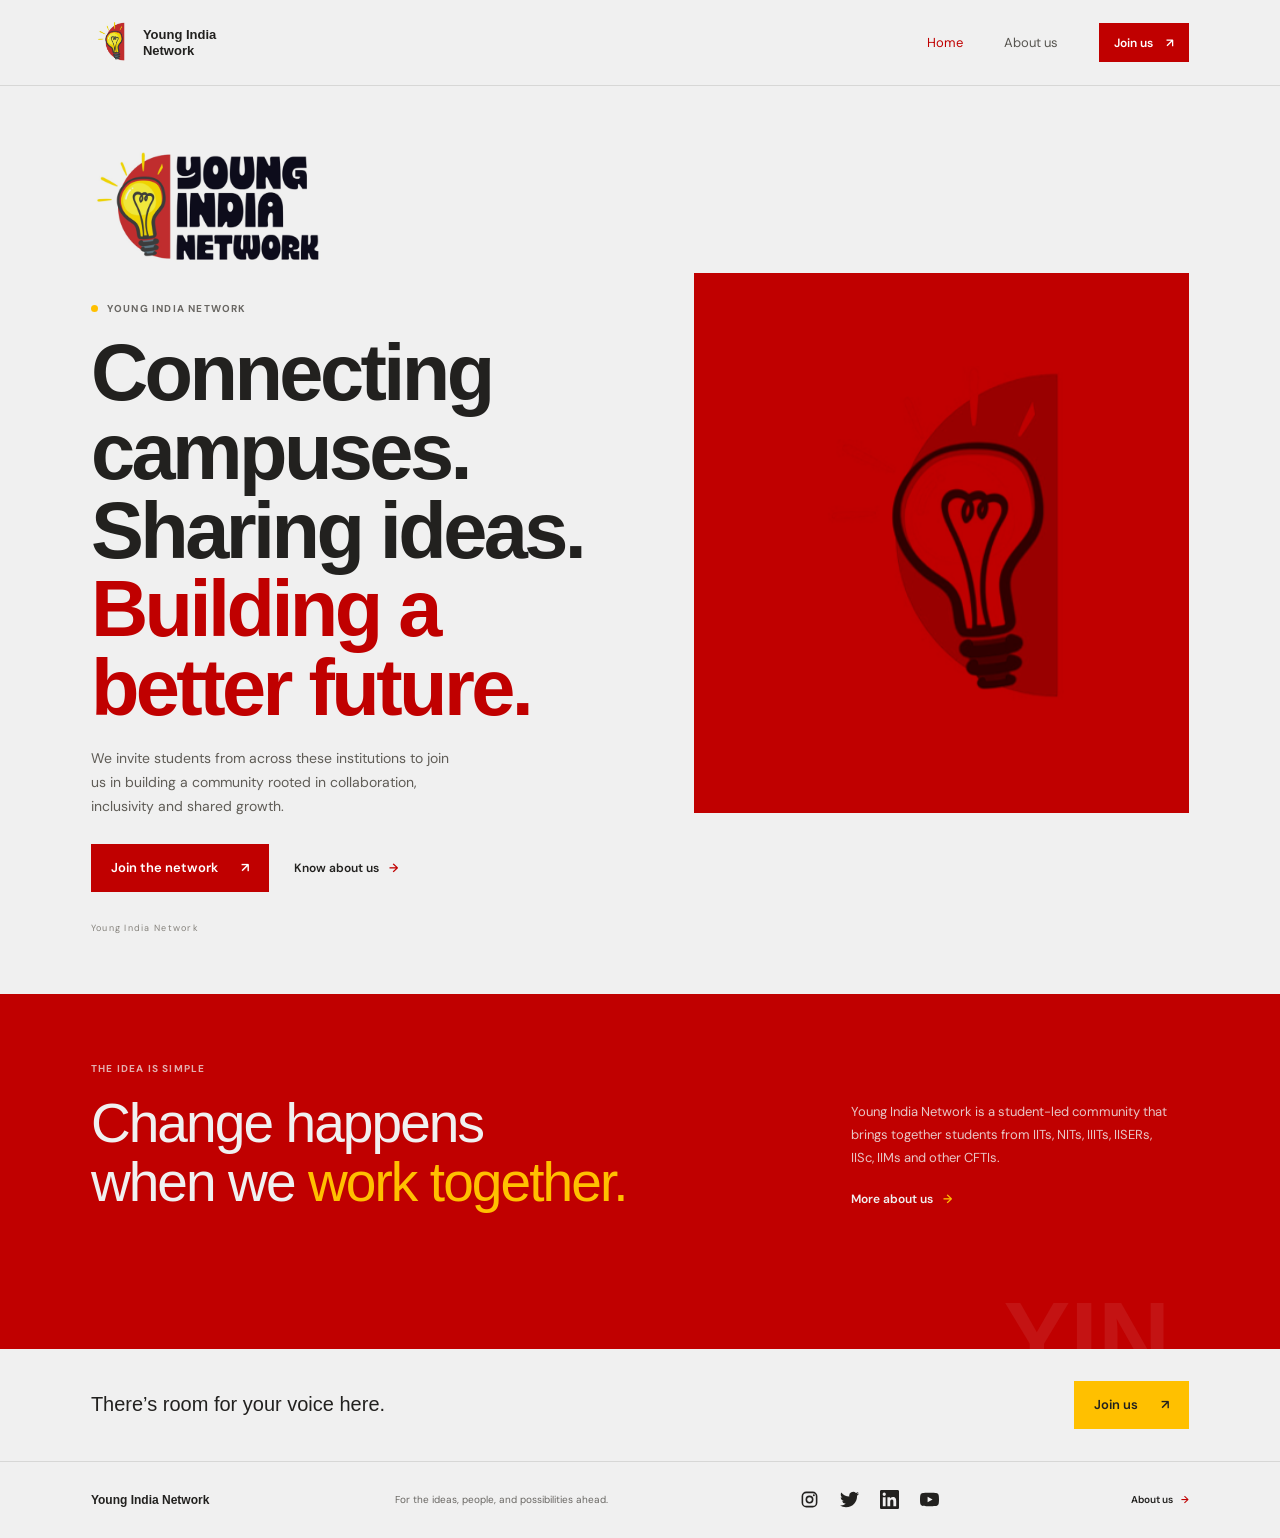
<file: index.html>
<!doctype html>
<html lang="en">
<head>
  <meta charset="utf-8">
  <meta name="viewport" content="width=device-width, initial-scale=1">
  <meta name="theme-color" content="#f0f0f0">
  <meta name="description" content="Young India Network brings young people together to learn, connect, and contribute.">
  <title>Young India Network</title>
  <link rel="preconnect" href="https://fonts.googleapis.com">
  <link rel="preconnect" href="https://fonts.gstatic.com" crossorigin>
  <link href="https://fonts.googleapis.com/css2?family=DM+Sans:wght@400;500;600;700&family=Space+Grotesk:wght@400;500;600;700&display=swap" rel="stylesheet">
  <link rel="stylesheet" href="styles.css">
</head>
<body>
  <header class="site-header">
    <a class="brand" href="index.html" aria-label="Young India Network home">
      <img class="brand-mark" src="Logo_small.png" alt="">
      <span class="brand-name">Young India<br>Network</span>
    </a>
    <nav class="site-nav" aria-label="Main navigation">
      <a class="nav-link nav-current" href="index.html" aria-current="page">Home</a>
      <a class="nav-link" href="about.html">About us</a>
      <a class="button button-small" href="https://docs.google.com/forms/d/e/1FAIpQLSc6pJM2d7O-C-1vWgSLkaAeCW4-TlcI62LzT0aVr6p32vbyDQ/viewform" target="_blank" rel="noopener noreferrer">Join us <span aria-hidden="true">↗</span></a>
    </nav>
  </header>

  <main>
    <section class="hero" aria-labelledby="hero-title">
      <div class="hero-copy">
        <img class="hero-logo" src="Logo.png" alt="Young India Network">
        <p class="eyebrow"><span class="eyebrow-dot" aria-hidden="true"></span> Young India Network</p>
        <h1 id="hero-title">Connecting campuses. <br>Sharing ideas. <br><span> Building a better future.</span></h1>
        <p class="hero-description">We invite students from across these institutions to join us in building a community rooted in collaboration, inclusivity and shared growth.</p>
        <div class="hero-actions">
          <a class="button" href="https://docs.google.com/forms/d/e/1FAIpQLSc6pJM2d7O-C-1vWgSLkaAeCW4-TlcI62LzT0aVr6p32vbyDQ/viewform" target="_blank" rel="noopener noreferrer">Join the network <span aria-hidden="true">↗</span></a>
          <a class="text-link" href="about.html">Know about us <span aria-hidden="true">→</span></a>
        </div>
        <span class="hero-index" aria-hidden="true">Young India Network</span>
      </div>

      <div class="cover-placeholder">
        <img class="cover-logo" src="Logo_small.png" alt="Young India Network">
      </div>
    </section>

    <section class="intro" aria-labelledby="intro-title">
      <p class="eyebrow eyebrow-light">The idea is simple</p>
      <div class="intro-content">
        <h2 id="intro-title">Change happens<br>when we <span>work together.</span></h2>
        <div class="intro-aside">
          <p>Young India Network is a student-led community that brings together students from IITs, NITs, IIITs, IISERs, IISc, IIMs and other CFTIs.</p>
          <a class="text-link text-link-light" href="about.html">More about us <span aria-hidden="true">→</span></a>
        </div>
      </div>
      <span class="intro-mark" aria-hidden="true">YIN.</span>
    </section>

    <section class="join-strip" aria-label="Join Young India Network">
      <p>There’s room for your voice here.</p>
      <a class="button button-light" href="https://docs.google.com/forms/d/e/1FAIpQLSc6pJM2d7O-C-1vWgSLkaAeCW4-TlcI62LzT0aVr6p32vbyDQ/viewform" target="_blank" rel="noopener noreferrer">Join us <span aria-hidden="true">↗</span></a>
    </section>
  </main>

  <footer class="site-footer">
    <a class="footer-brand" href="index.html">Young India Network</a>
    <span>For the ideas, people, and possibilities ahead.</span>
    <nav class="social-links" aria-label="Social media">
      <a href="https://www.instagram.com/young.india.network?stkn=MXFmMWNwNnRsZzI3dw==" target="_blank" rel="noopener noreferrer" aria-label="Instagram">
        <svg viewBox="0 0 24 24" aria-hidden="true"><rect x="3" y="3" width="18" height="18" rx="5" fill="none" stroke="currentColor" stroke-width="2"/><circle cx="12" cy="12" r="4" fill="none" stroke="currentColor" stroke-width="2"/><circle cx="17.5" cy="6.5" r="1.25"/></svg>
      </a>
      <a href="https://twitter.com/" target="_blank" rel="noopener noreferrer" aria-label="Twitter">
        <svg viewBox="0 0 24 24" aria-hidden="true"><path d="M23.953 4.57a10 10 0 0 1-2.825.775 4.932 4.932 0 0 0 2.163-2.723 9.99 9.99 0 0 1-3.127 1.195 4.916 4.916 0 0 0-8.384 4.482A13.94 13.94 0 0 1 1.64 3.162a4.822 4.822 0 0 0-.666 2.475c0 1.71.87 3.213 2.188 4.096a4.903 4.903 0 0 1-2.228-.616v.06c0 2.386 1.697 4.374 3.95 4.828a4.936 4.936 0 0 1-2.224.084 4.928 4.928 0 0 0 4.6 3.42 9.867 9.867 0 0 1-6.102 2.105c-.39 0-.779-.023-1.17-.067a13.995 13.995 0 0 0 7.557 2.209c9.054 0 14-7.496 14-13.986 0-.21 0-.42-.016-.63A9.936 9.936 0 0 0 24 4.59z"/></svg>
      </a>
      <a href="https://www.linkedin.com/" target="_blank" rel="noopener noreferrer" aria-label="LinkedIn">
        <svg viewBox="0 0 24 24" aria-hidden="true"><path d="M20.447 20.452h-3.554v-5.569c0-1.328-.027-3.037-1.852-3.037-1.853 0-2.136 1.445-2.136 2.939v5.667H9.35V9h3.414v1.561h.049c.476-.9 1.637-1.85 3.37-1.85 3.601 0 4.267 2.37 4.267 5.455v6.286zM5.337 7.433a2.062 2.062 0 1 1 0-4.124 2.062 2.062 0 0 1 0 4.124zm1.782 13.019H3.555V9h3.564v11.452zM22.225 0H1.771C.792 0 0 .774 0 1.729v20.542C0 23.227.792 24 1.771 24h20.451C23.2 24 24 23.227 24 22.271V1.729C24 .774 23.2 0 22.222 0h.003z"/></svg>
      </a>
      <a href="https://www.youtube.com/" target="_blank" rel="noopener noreferrer" aria-label="YouTube">
        <svg viewBox="0 0 24 24" aria-hidden="true"><path d="M23.498 6.186a3.016 3.016 0 0 0-2.122-2.136C19.505 3.5 12 3.5 12 3.5s-7.505 0-9.376.55A3.016 3.016 0 0 0 .502 6.186C0 8.07 0 12 0 12s0 3.93.502 5.814a3.016 3.016 0 0 0 2.122 2.136c1.871.55 9.376.55 9.376.55s7.505 0 9.376-.55a3.016 3.016 0 0 0 2.122-2.136C24 15.93 24 12 24 12s0-3.93-.502-5.814zM9.6 15.5v-7l6.3 3.5-6.3 3.5z"/></svg>
      </a>
    </nav>
    <a href="about.html">About us <span aria-hidden="true">→</span></a>
  </footer>
</body>
</html>
</file>
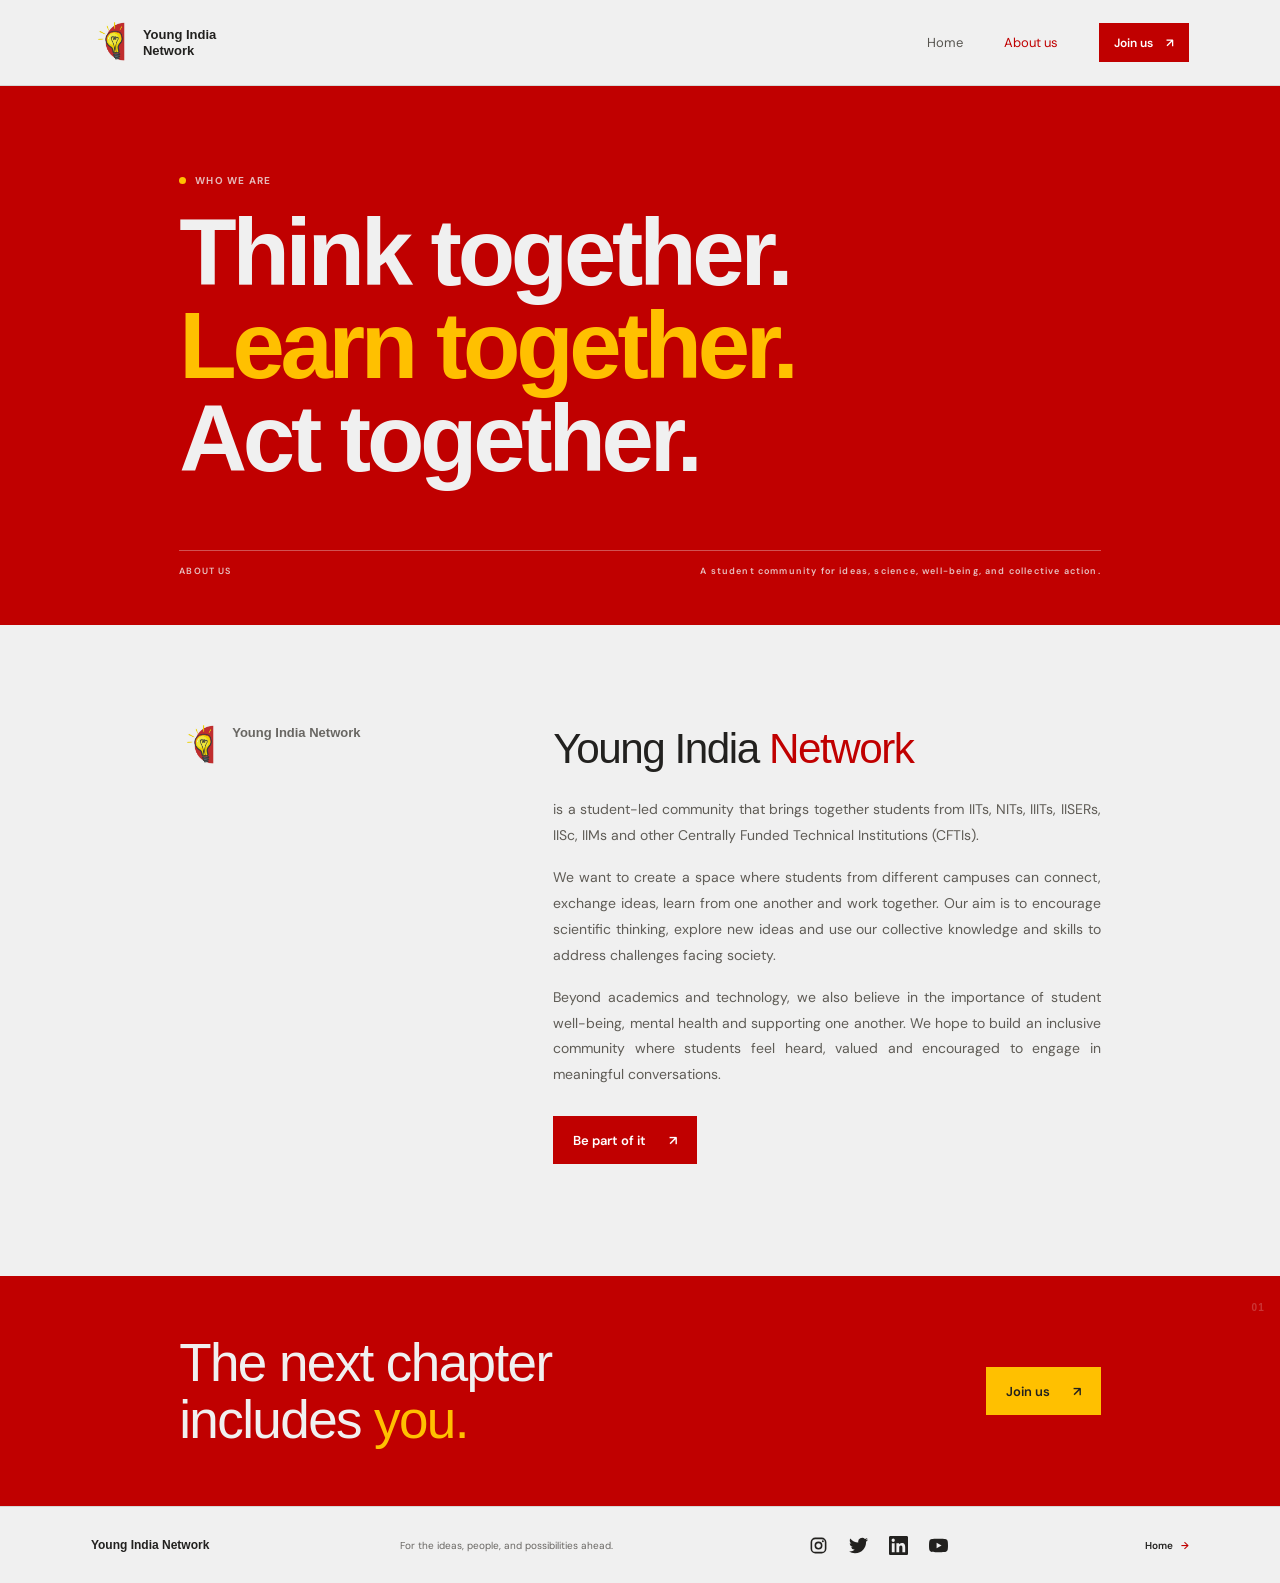
<file: about.html>
<!doctype html>
<html lang="en">
<head>
  <meta charset="utf-8">
  <meta name="viewport" content="width=device-width, initial-scale=1">
  <meta name="theme-color" content="#f0f0f0">
  <meta name="description" content="Learn about Young India Network, a space for young people to connect and contribute.">
  <title>About us — Young India Network</title>
  <link rel="preconnect" href="https://fonts.googleapis.com">
  <link rel="preconnect" href="https://fonts.gstatic.com" crossorigin>
  <link href="https://fonts.googleapis.com/css2?family=DM+Sans:wght@400;500;600;700&family=Space+Grotesk:wght@400;500;600;700&display=swap" rel="stylesheet">
  <link rel="stylesheet" href="styles.css">
</head>
<body>
  <header class="site-header">
    <a class="brand" href="index.html" aria-label="Young India Network home">
      <img class="brand-mark" src="Logo_small.png" alt="">
      <span class="brand-name">Young India<br>Network</span>
    </a>
    <nav class="site-nav" aria-label="Main navigation">
      <a class="nav-link" href="index.html">Home</a>
      <a class="nav-link nav-current" href="about.html" aria-current="page">About us</a>
      <a class="button button-small" href="https://docs.google.com/forms/d/e/1FAIpQLSc6pJM2d7O-C-1vWgSLkaAeCW4-TlcI62LzT0aVr6p32vbyDQ/viewform" target="_blank" rel="noopener noreferrer">Join us <span aria-hidden="true">↗</span></a>
    </nav>
  </header>

  <main>
    <section class="about-hero" aria-labelledby="about-title">
      <p class="eyebrow"><span class="eyebrow-dot" aria-hidden="true"></span> Who we are</p>
      <h1 id="about-title">Think together.<br><span>Learn together.</span><br>Act together.</h1>
      <div class="about-rule"><span>ABOUT US</span><span>A student community for ideas, science, well-being, and collective action.</span></div>
    </section>

    <section class="about-body" aria-label="About Young India Network">
      <div class="about-label"><img class="brand-mark" src="Logo_small.png" alt="">
      <span class="brand-name">Young India Network</span></div>
      <div class="about-copy">
        <h2>Young India <span>Network</span></h2>
        <p>is a student-led community that brings together students from IITs, NITs, IIITs, IISERs, IISc, IIMs and other Centrally Funded Technical Institutions (CFTIs).</p>
        <p>We want to create a space where students from different campuses can connect, exchange ideas, learn from one another and work together. Our aim is to encourage scientific thinking, explore new ideas and use our collective knowledge and skills to address challenges facing society.</p>
        <p>Beyond academics and technology, we also believe in the importance of student well-being, mental health and supporting one another. We hope to build an inclusive community where students feel heard, valued and encouraged to engage in meaningful conversations.</p>
        <a class="button" href="https://docs.google.com/forms/d/e/1FAIpQLSc6pJM2d7O-C-1vWgSLkaAeCW4-TlcI62LzT0aVr6p32vbyDQ/viewform" target="_blank" rel="noopener noreferrer">Be part of it <span aria-hidden="true">↗</span></a>
      </div>
    </section>

    <section class="about-callout" aria-label="Join Young India Network">
      <span class="callout-number" aria-hidden="true">01</span>
      <p>The next chapter<br>includes <span>you.</span></p>
      <a class="button button-light" href="https://docs.google.com/forms/d/e/1FAIpQLSc6pJM2d7O-C-1vWgSLkaAeCW4-TlcI62LzT0aVr6p32vbyDQ/viewform" target="_blank" rel="noopener noreferrer">Join us <span aria-hidden="true">↗</span></a>
    </section>
  </main>

  <footer class="site-footer">
    <a class="footer-brand" href="index.html">Young India Network</a>
    <span>For the ideas, people, and possibilities ahead.</span>
    <nav class="social-links" aria-label="Social media">
      <a href="https://www.instagram.com/young.india.network?stkn=MXFmMWNwNnRsZzI3dw==" target="_blank" rel="noopener noreferrer" aria-label="Instagram">
        <svg viewBox="0 0 24 24" aria-hidden="true"><rect x="3" y="3" width="18" height="18" rx="5" fill="none" stroke="currentColor" stroke-width="2"/><circle cx="12" cy="12" r="4" fill="none" stroke="currentColor" stroke-width="2"/><circle cx="17.5" cy="6.5" r="1.25"/></svg>
      </a>
      <a href="https://twitter.com/" target="_blank" rel="noopener noreferrer" aria-label="Twitter">
        <svg viewBox="0 0 24 24" aria-hidden="true"><path d="M23.953 4.57a10 10 0 0 1-2.825.775 4.932 4.932 0 0 0 2.163-2.723 9.99 9.99 0 0 1-3.127 1.195 4.916 4.916 0 0 0-8.384 4.482A13.94 13.94 0 0 1 1.64 3.162a4.822 4.822 0 0 0-.666 2.475c0 1.71.87 3.213 2.188 4.096a4.903 4.903 0 0 1-2.228-.616v.06c0 2.386 1.697 4.374 3.95 4.828a4.936 4.936 0 0 1-2.224.084 4.928 4.928 0 0 0 4.6 3.42 9.867 9.867 0 0 1-6.102 2.105c-.39 0-.779-.023-1.17-.067a13.995 13.995 0 0 0 7.557 2.209c9.054 0 14-7.496 14-13.986 0-.21 0-.42-.016-.63A9.936 9.936 0 0 0 24 4.59z"/></svg>
      </a>
      <a href="https://www.linkedin.com/" target="_blank" rel="noopener noreferrer" aria-label="LinkedIn">
        <svg viewBox="0 0 24 24" aria-hidden="true"><path d="M20.447 20.452h-3.554v-5.569c0-1.328-.027-3.037-1.852-3.037-1.853 0-2.136 1.445-2.136 2.939v5.667H9.35V9h3.414v1.561h.049c.476-.9 1.637-1.85 3.37-1.85 3.601 0 4.267 2.37 4.267 5.455v6.286zM5.337 7.433a2.062 2.062 0 1 1 0-4.124 2.062 2.062 0 0 1 0 4.124zm1.782 13.019H3.555V9h3.564v11.452zM22.225 0H1.771C.792 0 0 .774 0 1.729v20.542C0 23.227.792 24 1.771 24h20.451C23.2 24 24 23.227 24 22.271V1.729C24 .774 23.2 0 22.222 0h.003z"/></svg>
      </a>
      <a href="https://www.youtube.com/" target="_blank" rel="noopener noreferrer" aria-label="YouTube">
        <svg viewBox="0 0 24 24" aria-hidden="true"><path d="M23.498 6.186a3.016 3.016 0 0 0-2.122-2.136C19.505 3.5 12 3.5 12 3.5s-7.505 0-9.376.55A3.016 3.016 0 0 0 .502 6.186C0 8.07 0 12 0 12s0 3.93.502 5.814a3.016 3.016 0 0 0 2.122 2.136c1.871.55 9.376.55 9.376.55s7.505 0 9.376-.55a3.016 3.016 0 0 0 2.122-2.136C24 15.93 24 12 24 12s0-3.93-.502-5.814zM9.6 15.5v-7l6.3 3.5-6.3 3.5z"/></svg>
      </a>
    </nav>
    <a href="index.html">Home <span aria-hidden="true">→</span></a>
  </footer>
</body>
</html>
</file>
<file: styles.css>
:root {
  color-scheme: light;
  --paper: #f0f0f0;
  --red: #c00000;
  --yellow: #ffc000;
  --ink: #22211f;
  --muted: #696763;
  --display: "Bricolage Grotesque", "Trebuchet MS", sans-serif;
  --body: "DM Sans", "Trebuchet MS", sans-serif;
}

* { box-sizing: border-box; }

html { scroll-behavior: smooth; }

body {
  margin: 0;
  background: var(--paper);
  color: var(--ink);
  font-family: var(--body);
  -webkit-font-smoothing: antialiased;
}

a { color: inherit; text-decoration: none; }

a:focus-visible { outline: 3px solid var(--yellow); outline-offset: 4px; }

.site-header {
  min-height: 86px;
  padding: 0 7.1%;
  display: flex;
  justify-content: space-between;
  align-items: center;
  border-bottom: 1px solid rgb(34 33 31 / 12%);
}

.brand { display: inline-flex; align-items: center; gap: 11px; }

.brand-mark {
  width: 41px;
  height: 41px;
  flex: 0 0 auto;
  object-fit: contain;
  mix-blend-mode: multiply;
}

.brand-name { font: 600 13px/1.18 var(--display); }

.site-nav { display: flex; align-items: center; gap: clamp(20px, 3.2vw, 48px); }

.nav-link { color: #575550; font-size: 13px; transition: color 160ms ease; }
.nav-link:hover, .nav-current { color: var(--red); }

.button {
  min-height: 48px;
  padding: 0 20px;
  display: inline-flex;
  align-items: center;
  justify-content: center;
  gap: 23px;
  background: var(--red);
  color: #fff;
  font: 600 13px var(--body);
  transition: background 160ms ease, color 160ms ease;
}

.button:hover { background: var(--ink); }
.button-small { min-height: 39px; padding: 0 15px; gap: 13px; font-size: 12px; }

.hero {
  min-height: min(690px, calc(100svh - 86px));
  padding: 66px 7.1% 60px;
  display: grid;
  grid-template-columns: 1fr 0.92fr;
  align-items: center;
  gap: 6%;
}

.hero-copy { position: relative; padding-bottom: 42px; }

.hero-logo { width: min(100%, 270px); height: auto; display: block; margin: 0 0 36px; mix-blend-mode: multiply; }

.eyebrow {
  margin: 0 0 19px;
  display: flex;
  align-items: center;
  gap: 9px;
  color: var(--muted);
  font-size: 10px;
  font-weight: 700;
  letter-spacing: 0.12em;
  text-transform: uppercase;
}

.eyebrow-dot { width: 7px; height: 7px; border-radius: 50%; background: var(--yellow); }

h1, h2, p { margin-top: 0; }

.hero h1, .about-hero h1 {
  margin-bottom: 20px;
  font: 600 clamp(48px, 6.2vw, 86px)/0.99 var(--display);
  letter-spacing: -0.045em;
}

.hero h1 span, .about-hero h1 span { color: var(--red); }

.hero-description { max-width: 375px; margin-bottom: 25px; color: #5f5c56; font-size: 14px; line-height: 1.7; }
.hero-actions { display: flex; align-items: center; gap: 25px; }
.text-link { color: var(--ink); font-size: 12px; font-weight: 600; }
.text-link span { margin-left: 7px; color: var(--red); }
.hero-index { position: absolute; bottom: 0; left: 0; color: #85827c; font-size: 9px; letter-spacing: 0.14em; }

.cover-placeholder {
  min-height: 440px;
  height: 100%;
  max-height: 540px;
  position: relative;
  overflow: hidden;
  display: grid;
  place-items: center;
  background: var(--red);
  animation: rise-in 750ms 100ms ease both;
}

.cover-logo { width: min(54%, 260px); max-height: 75%; object-fit: contain; mix-blend-mode: multiply; }

.intro { min-height: 355px; position: relative; overflow: hidden; padding: 68px 7.1% 72px; background: var(--red); color: var(--paper); }
.eyebrow-light { color: rgb(240 240 240 / 73%); }
.intro-content { display: grid; grid-template-columns: 1.25fr 0.65fr; align-items: end; gap: 10%; }
.intro h2 { margin-bottom: 0; font: 500 clamp(34px, 4.3vw, 57px)/1.08 var(--display); letter-spacing: -0.035em; }
.intro h2 span { color: var(--yellow); }
.intro-aside { max-width: 320px; padding-bottom: 4px; }
.intro-aside p { margin-bottom: 18px; color: rgb(240 240 240 / 82%); font-size: 13px; line-height: 1.75; }
.text-link-light { color: var(--paper); }
.text-link-light span { color: var(--yellow); }
.intro-mark { position: absolute; right: 6.4%; bottom: -38px; color: rgb(240 240 240 / 8%); font: 700 100px/1 var(--display); }

.join-strip { min-height: 112px; padding: 24px 7.1%; display: flex; align-items: center; justify-content: space-between; gap: 20px; }
.join-strip p { margin: 0; font: 500 20px var(--display); }
.button-light { background: var(--yellow); color: var(--ink); }
.button-light:hover { background: var(--ink); color: var(--paper); }

.site-footer { min-height: 77px; padding: 20px 7.1%; display: flex; align-items: center; justify-content: space-between; gap: 16px; border-top: 1px solid rgb(34 33 31 / 12%); color: var(--muted); font-size: 10px; }
.footer-brand { color: var(--ink); font: 600 12px var(--display); }
.social-links { display: flex; flex-wrap: wrap; gap: 8px; }
.social-links a { width: 32px; height: 32px; display: grid; place-items: center; color: var(--ink); transition: color 160ms ease; }
.social-links a:hover { color: var(--red); }
.social-links svg { width: 19px; height: 19px; display: block; fill: currentColor; }
.site-footer > a:last-child { color: var(--ink); font-weight: 600; }
.site-footer > a:last-child span { padding-left: 6px; color: var(--red); }

.about-hero { min-height: 460px; padding: 88px 14% 48px; background: var(--red); color: var(--paper); }
.about-hero .eyebrow { color: rgb(240 240 240 / 77%); }
.about-hero h1 { margin-bottom: 65px; font-size: clamp(53px, 7.5vw, 94px); }
.about-hero h1 span { color: var(--yellow); }
.about-rule { display: flex; justify-content: space-between; padding-top: 14px; border-top: 1px solid rgb(240 240 240 / 34%); color: rgb(240 240 240 / 80%); font-size: 9px; font-weight: 600; letter-spacing: 0.13em; }

.about-body { padding: 100px 14% 112px; display: grid; grid-template-columns: 0.65fr 1.35fr; gap: 12%; }
.about-label { display: flex; align-items: flex-start; gap: 12px; color: var(--muted); font-size: 10px; line-height: 1.5; }
.about-label-mark { width: 33px; height: 33px; display: grid; place-items: center; flex: 0 0 33px; background: var(--yellow); color: var(--ink); font: 700 11px var(--display); }
.about-copy h2 { max-width: 560px; margin-bottom: 24px; font: 500 clamp(28px, 3.3vw, 43px)/1.14 var(--display); letter-spacing: -0.035em; }
.about-copy h2 span { color: var(--red); }
.about-copy p { max-width: 590px; margin-bottom: 16px; color: #5f5c56; font-size: 14px; line-height: 1.85; text-align: justify; }
.about-copy .button { margin-top: 12px; }

.about-callout { min-height: 230px; padding: 45px 14%; position: relative; display: flex; align-items: center; justify-content: space-between; gap: 20px; overflow: hidden; background: var(--red); color: var(--paper); }
.about-callout > p { margin: 0; font: 500 clamp(31px, 4.2vw, 53px)/1.08 var(--display); letter-spacing: -0.03em; }
.about-callout > p span { color: var(--yellow); }
.callout-number { position: absolute; top: 26px; right: 15px; color: rgb(240 240 240 / 22%); font: 600 10px var(--display); letter-spacing: 0.12em; }
.about-callout .button { flex: 0 0 auto; }

@keyframes rise-in { from { opacity: 0; transform: translateY(14px); } to { opacity: 1; transform: translateY(0); } }

@media (prefers-reduced-motion: reduce) {
  *, *::before, *::after { scroll-behavior: auto !important; animation-duration: 0.01ms !important; animation-iteration-count: 1 !important; transition-duration: 0.01ms !important; }
}

@media (max-width: 760px) {
  .site-header { min-height: 72px; padding: 0 6%; }
  .brand-mark { width: 36px; height: 36px; }
  .site-nav { gap: 16px; }
  .nav-link { font-size: 11px; }
  .button-small { min-height: 35px; padding: 0 11px; gap: 9px; }
  .hero { min-height: auto; padding: 45px 6% 54px; grid-template-columns: 1fr; gap: 34px; }
  .hero-copy { padding-bottom: 29px; }
  .hero-logo { width: min(76%, 250px); margin-bottom: 28px; }
  .hero h1 { font-size: clamp(52px, 12vw, 78px); }
  .cover-placeholder { min-height: 300px; max-height: 410px; }
  .intro { padding: 53px 6% 60px; }
  .intro-content { grid-template-columns: 1fr; gap: 23px; }
  .intro h2 { font-size: clamp(36px, 8vw, 52px); }
  .intro-aside { max-width: 430px; }
  .join-strip, .site-footer { padding-right: 6%; padding-left: 6%; }
  .about-hero { min-height: 400px; padding: 70px 8% 38px; }
  .about-hero h1 { margin-bottom: 50px; }
  .about-body { padding: 70px 8% 78px; grid-template-columns: 1fr; gap: 32px; }
  .about-callout { min-height: 205px; padding: 40px 8%; }
}

@media (max-width: 440px) {
  .site-header { padding: 0 5%; }
  .brand { gap: 7px; }
  .brand-name { font-size: 11px; }
  .site-nav { gap: 11px; }
  .nav-link { font-size: 10px; }
  .button-small { min-height: 33px; padding: 0 9px; font-size: 10px; }
  .hero { padding-right: 5%; padding-left: 5%; }
  .hero-actions { gap: 17px; }
  .hero-actions .button { padding: 0 13px; gap: 12px; }
  .text-link { font-size: 11px; }
  .join-strip p { font-size: 16px; }
  .join-strip .button { min-height: 42px; padding: 0 13px; gap: 12px; }
  .site-footer { flex-wrap: wrap; }
  .site-footer > span { order: 1; flex-basis: 100%; }
  .social-links { order: 2; flex-basis: 100%; }
  .site-footer > a:last-child { order: 3; }
  .about-callout { align-items: flex-start; flex-direction: column; }
}
</file>
